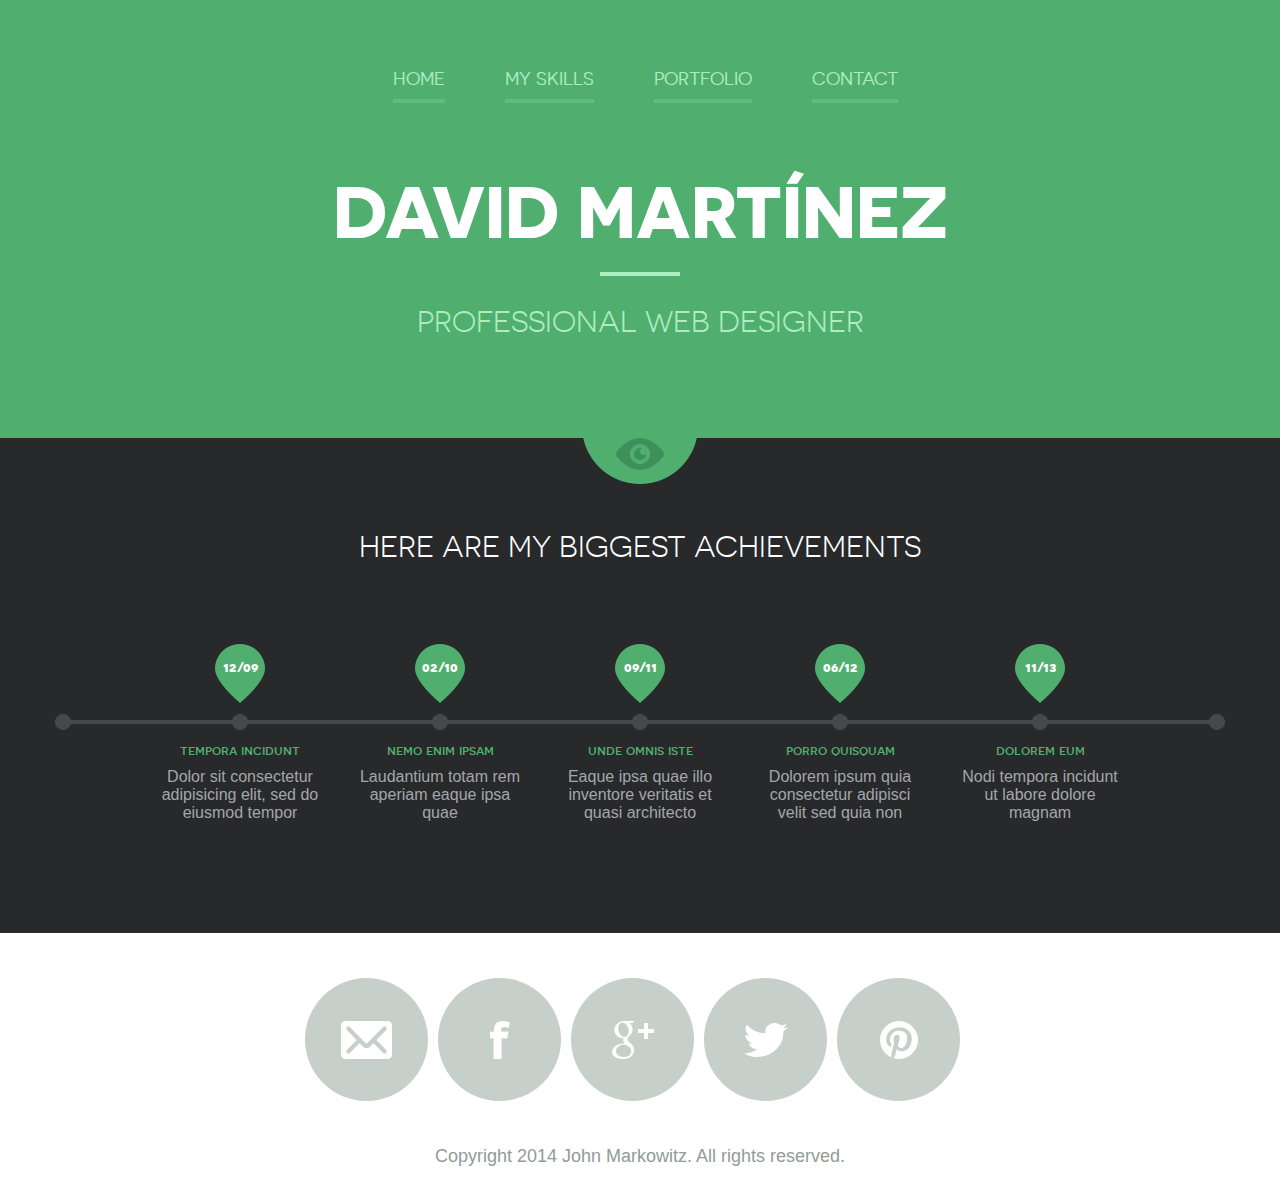
<file: Portfolio/index.html>
<!DOCTYPE html>
<!--[if lte IE 8]> <html class="oldie" lang="en"> <![endif]-->
<!--[if IE 9]> <html class="ie9" lang="en"> <![endif]-->
<!--[if gt IE 9]><!--> <html lang="en"> <!--<![endif]-->
<head>
	<meta charset="utf-8">
	<meta name="viewport" content="width=device-width, initial-scale=1, maximum-scale=1, minimum-scale=1, user-scalable=no">
	<meta http-equiv="X-UA-Compatible" content="IE=edge,chrome=1">
	<meta name="format-detection" content="telephone=no">
	<title>John Markowitz</title>
	<link rel="stylesheet" href="js/fancybox/jquery.fancybox.css" type="text/css" media="screen" />
	<link rel="stylesheet" href="css/all.css" />
	<link rel="stylesheet" href="css/screen.css" />
	<!--[if lt IE 9]>
		<script src="http://html5shiv.googlecode.com/svn/trunk/html5.js"></script>
	<![endif]-->
</head>
<body>
	<div id="wrapper">
		<div class="wrapper-holder">
			<header id="header">
				<a class="menu_trigger" href="#">menu</a>
					<nav id="nav">
						<ul>
							<li><a class="active" href="index.html">Home</a></li>
							<li><a href="myskills.html">My skills</a></li>
							<li><a href="Portfolio.html">Portfolio</a></li>
							<li><a href="Contact.html">Contact</a></li>
						</ul>
					</nav>
				<h1 class="logo">David Martínez</h1>
				<h2 class="slogan">Professional Web Designer</h2>
			</header>
		</div>
		<div class="wrapper-holder grey">
			<section id="main">
				<h2>Here are my biggest achievements</h2>
				<div class="box_timeline_holder">
					<div class="box_timeline">
						<ul>
							<li>
								<div class="date">
									<span>12/09</span>
								</div>
								<h3>tempora incidunt</h3>
								<p>Dolor sit consectetur adipisicing elit, sed do eiusmod tempor</p>
							</li>
							<li>
								<div class="date">
									<span>02/10</span>
								</div>
								<h3>nemo enim ipsam</h3>
								<p>Laudantium totam rem aperiam eaque ipsa quae</p>
							</li>
							<li>
								<div class="date">
									<span>09/11</span>
								</div>
								<h3>unde omnis iste</h3>
								<p>Eaque ipsa quae illo inventore veritatis et quasi architecto </p>
							</li>
							<li>
								<div class="date">
									<span>06/12</span>
								</div>
								<h3>porro quisquam</h3>
								<p>Dolorem ipsum quia consectetur adipisci velit sed quia non</p>
							</li>
							<li>
								<div class="date">
									<span>11/13</span>
								</div>
								<h3>dolorem eum</h3>
								<p>Nodi tempora incidunt ut labore dolore magnam</p>
							</li>
						</ul>
					</div>
				</div>
			</section>
		</div>
		<footer id="footer">
			<div class="footer-content">
				<ul class="social">
					<li class="email"><a href="#">Email</a></li>
					<li class="facebook"><a href="#">Facebook</a></li>
					<li class="google"><a href="#">Google+</a></li>
					<li class="twitter"><a href="#">Twitter</a></li>
					<li class="pinterest"><a href="#">Pinterest</a></li>
				</ul>
				<p class="copy">Copyright 2014 John Markowitz. All rights reserved.</p>
			</div>
		</footer>	
	</div>
	<script src="http://code.jquery.com/jquery-1.11.1.min.js"></script>
	<script src="js/isotope.pkgd.min.js"></script>
	<script src="js/cells-by-row.js"></script>
	<script type="text/javascript" src="js/fancybox/jquery.fancybox.pack.js"></script>
	<script type="text/javascript" src="js/main.js"></script>
</body>
</html>
</file>
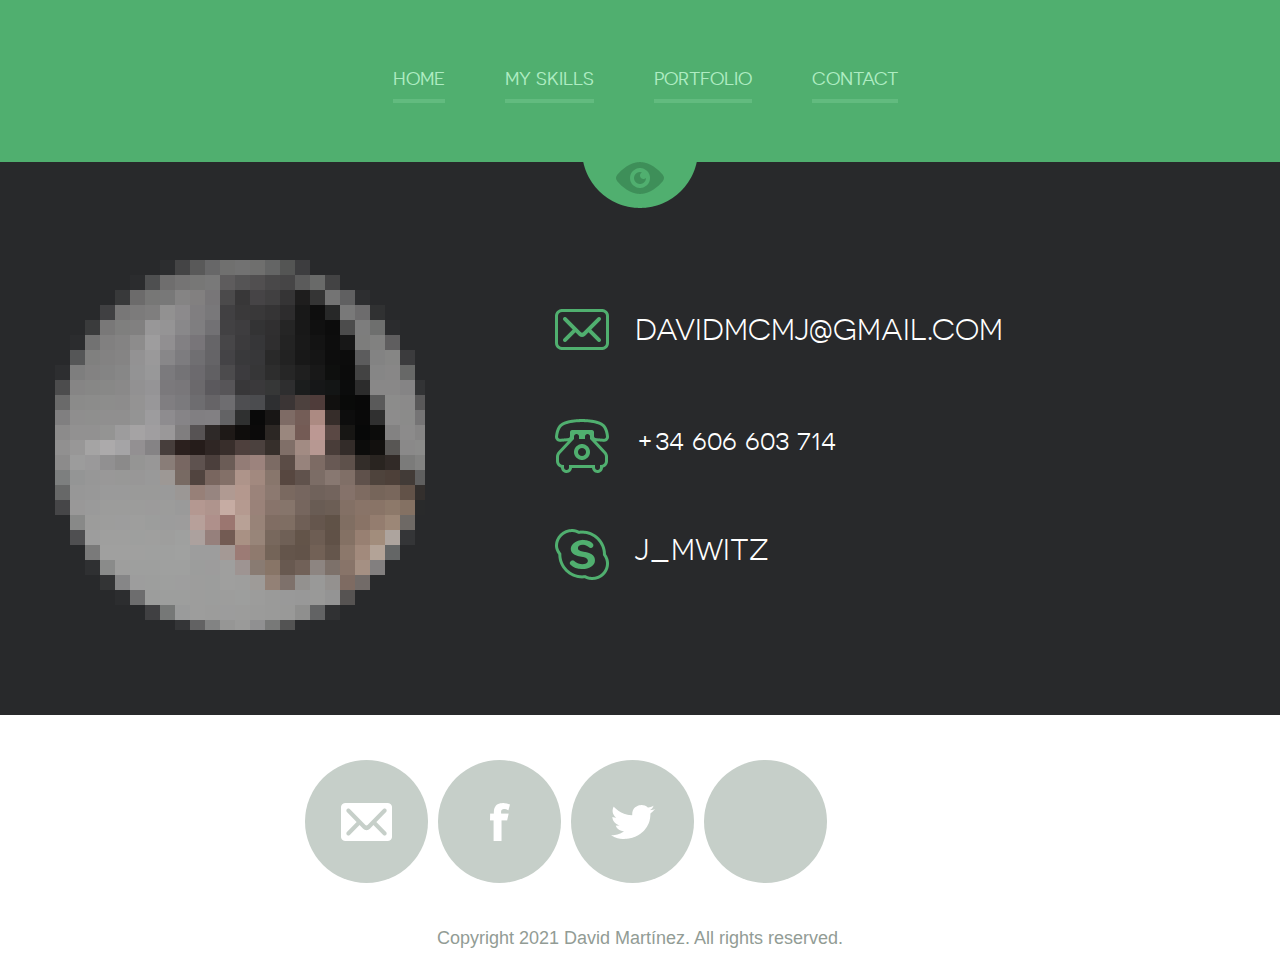
<file: Portfolio/contact.html>
<!DOCTYPE html>
<!--[if lte IE 8]> <html class="oldie" lang="en"> <![endif]-->
<!--[if IE 9]> <html class="ie9" lang="en"> <![endif]-->
<!--[if gt IE 9]><!--> <html lang="en"> <!--<![endif]-->
<head>
	<meta charset="utf-8">
	<meta name="viewport" content="width=device-width, initial-scale=1, maximum-scale=1, minimum-scale=1, user-scalable=no">
	<meta http-equiv="X-UA-Compatible" content="IE=edge,chrome=1">
	<meta name="format-detection" content="telephone=no">
	<title>John Markowitz</title>
	<link rel="stylesheet" href="js/fancybox/jquery.fancybox.css" type="text/css" media="screen" />
	<link rel="stylesheet" href="css/all.css" />
	<link rel="stylesheet" href="css/screen.css" />
	<!--[if lt IE 9]>
		<script src="http://html5shiv.googlecode.com/svn/trunk/html5.js"></script>
	<![endif]-->
</head>
<body>
	<div id="wrapper" class="portfolio">
		<div class="wrapper-holder">
			<header id="header">
				<a class="menu_trigger" href="#">menu</a>
					<nav id="nav">
						<ul>
							<li><a href="index.html">Home</a></li>
							<li><a href="myskills.html">My skills</a></li>
							<li><a href="Portfolio.html">Portfolio</a></li>
							<li><a class="active" href="Contact.html">Contact</a></li>
						</ul>
					</nav>
			</header>
		</div>
		<div class="wrapper-holder grey">
			<section id="main">
				<div class="images_holder"><img src="images/pic_08.png" alt=""></div>
				<div class="box_contact">
					<span class="email">davidmcmj@gmail.com</span>
					<span class="phone">+34 606 603 714</span>
					<span class="skype">J_mwitz</span>
				</div>
				<div class="clear"></div>
			</section>
		</div>
		<footer id="footer">
			<div class="footer-content">
				<ul class="social">
					<li class="email"><a href="#">Email</a></li>
					<li class="facebook"><a href="#">Facebook</a></li>
					<li class="twitter"><a href="#">Twitter</a></li>
					<li class="linkedin"><a href="#">LinkedIn</a></li>
				</ul>
				<p class="copy">Copyright 2021 David Martínez. All rights reserved.</p>
			</div>
		</footer>	
	</div>
	<script src="http://code.jquery.com/jquery-1.11.1.min.js"></script>
	<script src="js/isotope.pkgd.min.js"></script>
	<script src="js/cells-by-row.js"></script>
	<script type="text/javascript" src="js/fancybox/jquery.fancybox.pack.js"></script>
	<script type="text/javascript" src="js/main.js"></script>
</body>
</html>
</file>
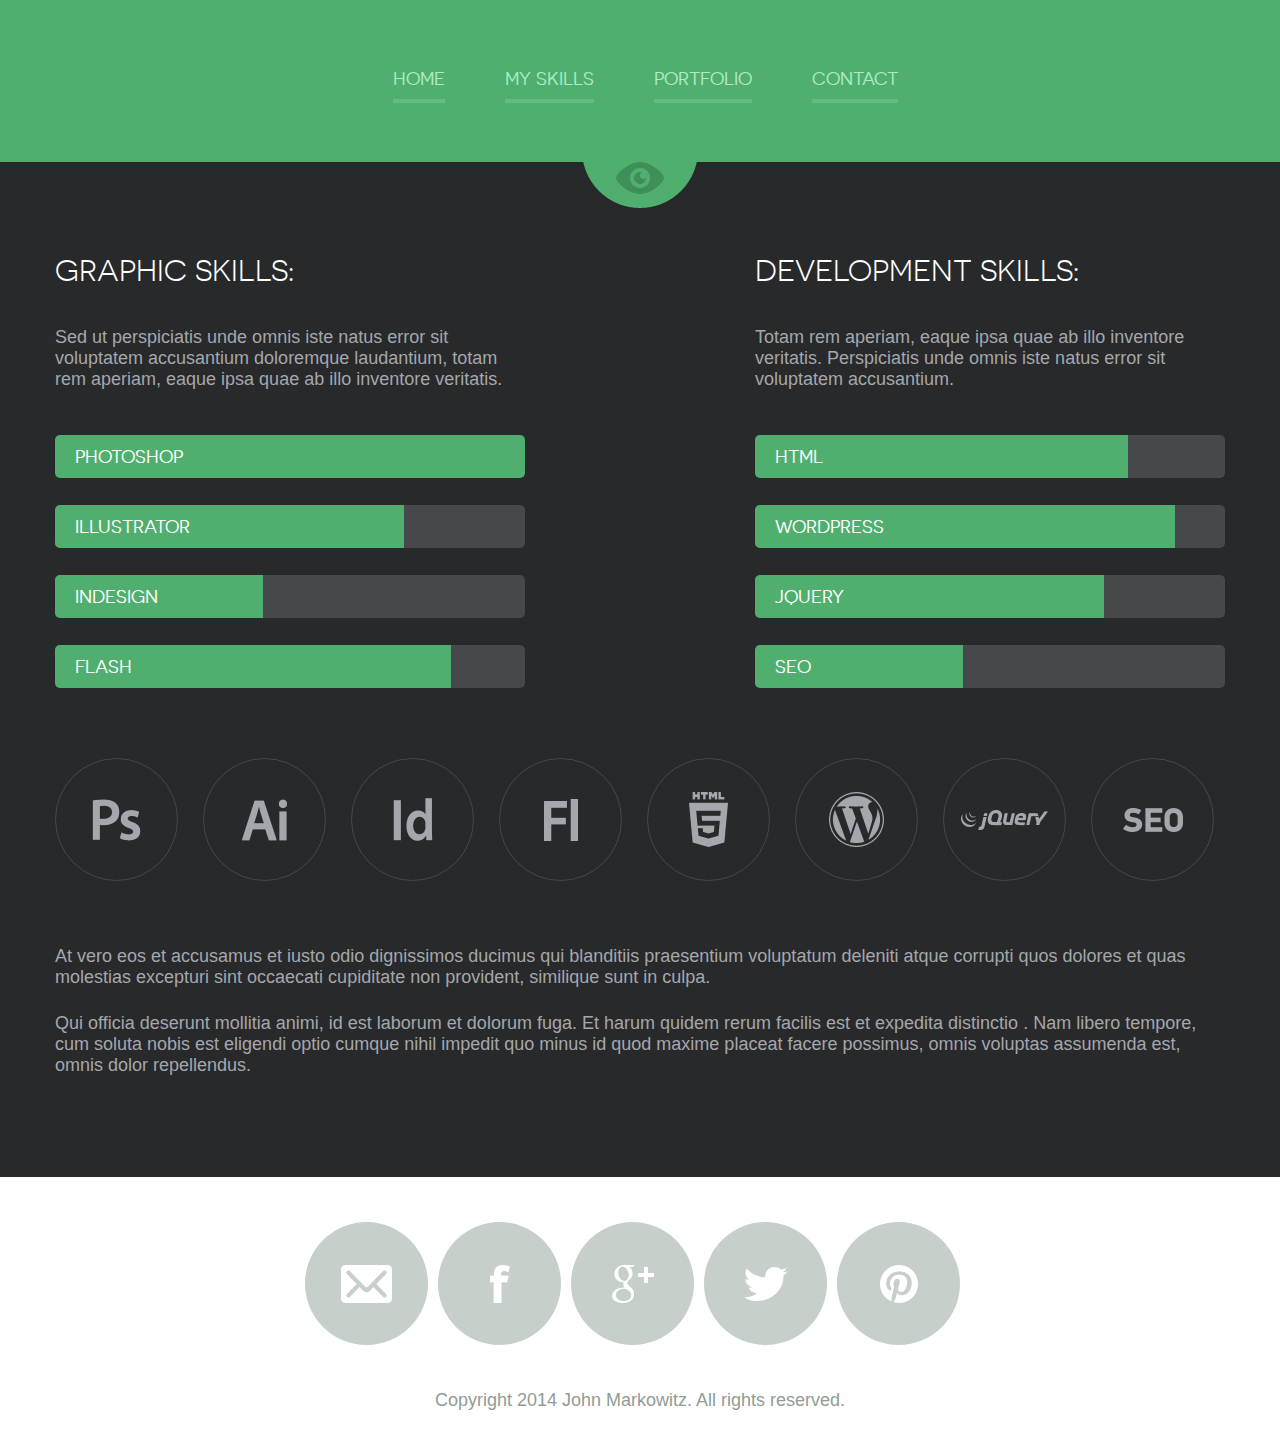
<file: Portfolio/myskills.html>
<!DOCTYPE html>
<!--[if lte IE 8]> <html class="oldie" lang="en"> <![endif]-->
<!--[if IE 9]> <html class="ie9" lang="en"> <![endif]-->
<!--[if gt IE 9]><!--> <html lang="en"> <!--<![endif]-->
<head>
	<meta charset="utf-8">
	<meta name="viewport" content="width=device-width, initial-scale=1, maximum-scale=1, minimum-scale=1, user-scalable=no">
	<meta http-equiv="X-UA-Compatible" content="IE=edge,chrome=1">
	<meta name="format-detection" content="telephone=no">
	<title>John Markowitz</title>
	<link rel="stylesheet" href="js/fancybox/jquery.fancybox.css" type="text/css" media="screen" />
	<link rel="stylesheet" href="css/all.css" />
	<link rel="stylesheet" href="css/screen.css" />
	<!--[if lt IE 9]>
		<script src="http://html5shiv.googlecode.com/svn/trunk/html5.js"></script>
	<![endif]-->
</head>
<body>
	<div id="wrapper" class="inner">
		<div class="wrapper-holder">
			<header id="header">
				<a class="menu_trigger" href="#">menu</a>
					<nav id="nav">
						<ul>
							<li><a href="index.html">Home</a></li>
							<li><a class="active" href="myskills.html">My skills</a></li>
							<li><a href="Portfolio.html">Portfolio</a></li>
							<li><a href="Contact.html">Contact</a></li>
						</ul>
					</nav>
			</header>
		</div>
		<div class="wrapper-holder grey">
			<section id="main">
				<div class="skills_holder">
					<div class="column">
						<h2>Graphic skills:</h2>
						<p>Sed ut perspiciatis unde omnis iste natus error sit voluptatem accusantium doloremque laudantium, totam rem aperiam, eaque ipsa quae ab illo inventore veritatis.</p>
						<ul class="progress">
							<li><span class="photoshop">Photoshop</span></li>
							<li><span class="illustrator">Illustrator</span></li>
							<li><span class="indesign">InDesign</span></li>
							<li><span class="flash">Flash</span></li>
						</ul>
					</div>
					<div class="column column-add">
						<h2>Development  skills:</h2>
						<p>Totam rem aperiam, eaque ipsa quae ab illo inventore veritatis. Perspiciatis unde omnis iste natus error sit voluptatem accusantium.</p>
						<ul class="progress">
							<li><span class="html">html</span></li>
							<li><span class="wordpress">Wordpress</span></li>
							<li><span class="jquery">jQuery</span></li>
							<li><span class="seo">SEO</span></li>
						</ul>
					</div>
				</div>
				<ul class="plagin_list">
					<li class="li_1"><a href="#">ps</a></li>
					<li class="li_2"><a href="#">ai</a></li>
					<li class="li_3"><a href="#">ld</a></li>
					<li class="li_4"><a href="#">fl</a></li>
					<li class="li_5"><a href="#">html</a></li>
					<li class="li_6"><a href="#">wp</a></li>
					<li class="li_7"><a href="#">jq</a></li>
					<li class="li_8"><a href="#">seo</a></li>
				</ul>
				<ul class="plagin_list none">
					<li class="li_1"><a href="#">ps</a></li>
					<li class="li_2"><a href="#">ai</a></li>
					<li class="li_3"><a href="#">ld</a></li>
					<li class="li_4"><a href="#">fl</a></li>
				</ul>
				<ul class="plagin_list none">
					<li class="li_5"><a href="#">html</a></li>
					<li class="li_6"><a href="#">wp</a></li>
					<li class="li_7"><a href="#">jq</a></li>
					<li class="li_8"><a href="#">seo</a></li>
				</ul>
				<p>At vero eos et accusamus et iusto odio dignissimos ducimus qui blanditiis praesentium voluptatum deleniti atque corrupti quos dolores et quas molestias excepturi sint occaecati cupiditate non provident, similique sunt in culpa.</p>
				<p>Qui officia deserunt mollitia animi, id est laborum et dolorum fuga. <span>Et harum quidem rerum facilis est et expedita distinctio</span> . Nam libero tempore, cum soluta nobis est eligendi optio cumque nihil impedit quo minus id quod maxime placeat facere possimus, omnis voluptas assumenda est, omnis dolor repellendus.</p>
			</section>
		</div>
		<footer id="footer">
			<div class="footer-content">
				<ul class="social">
					<li class="email"><a href="#">Email</a></li>
					<li class="facebook"><a href="#">Facebook</a></li>
					<li class="google"><a href="#">Google+</a></li>
					<li class="twitter"><a href="#">Twitter</a></li>
					<li class="pinterest"><a href="#">Pinterest</a></li>
				</ul>
				<p class="copy">Copyright 2014 John Markowitz. All rights reserved.</p>
			</div>
		</footer>	
	</div>
	<script src="http://code.jquery.com/jquery-1.11.1.min.js"></script>
	<script src="js/isotope.pkgd.min.js"></script>
	<script src="js/cells-by-row.js"></script>
	<script type="text/javascript" src="js/fancybox/jquery.fancybox.pack.js"></script>
	<script type="text/javascript" src="js/main.js"></script>
</body>
</html>
</file>
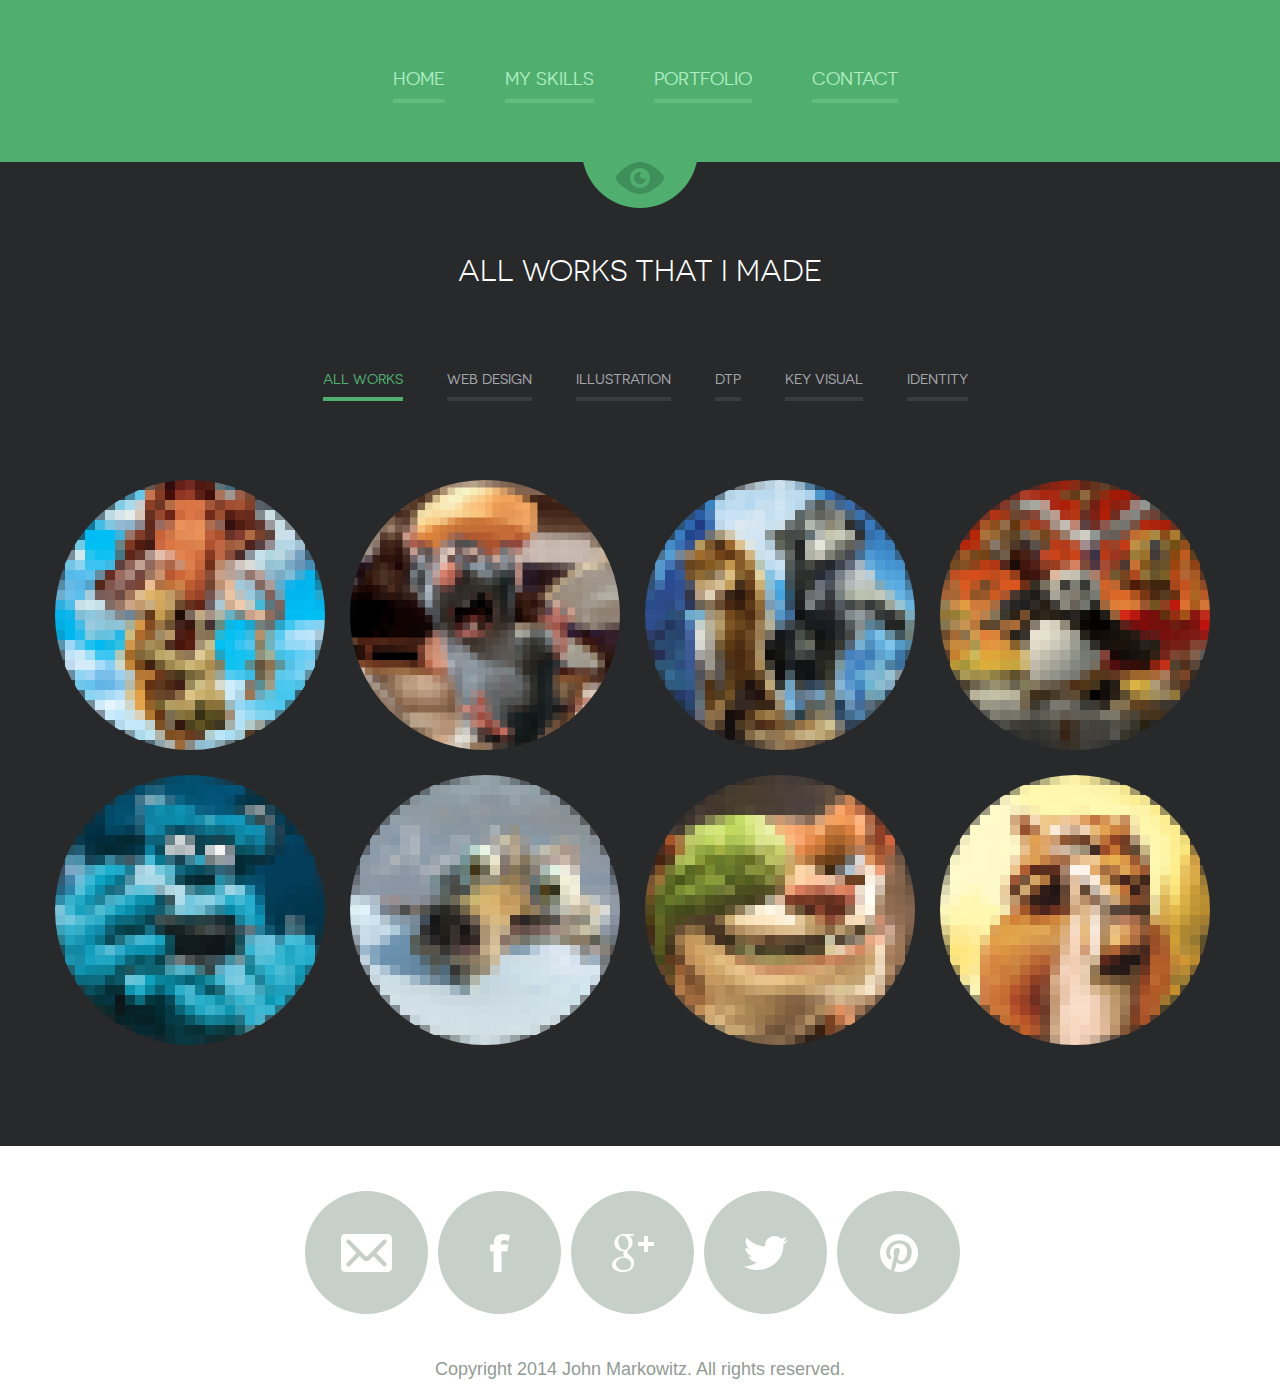
<file: Portfolio/portfolio.html>
<!DOCTYPE html>
<!--[if lte IE 8]> <html class="oldie" lang="en"> <![endif]-->
<!--[if IE 9]> <html class="ie9" lang="en"> <![endif]-->
<!--[if gt IE 9]><!--> <html lang="en"> <!--<![endif]-->
<head>
	<meta charset="utf-8">
	<meta name="viewport" content="width=device-width, initial-scale=1, maximum-scale=1, minimum-scale=1, user-scalable=no">
	<meta http-equiv="X-UA-Compatible" content="IE=edge,chrome=1">
	<meta name="format-detection" content="telephone=no">
	<title>John Markowitz</title>
<!-- add fancybox.css -->
	<link rel="stylesheet" href="js/fancybox/jquery.fancybox.css" type="text/css" media="screen" />
	<link rel="stylesheet" href="css/all.css" />
	<link rel="stylesheet" href="css/screen.css" />
	<!--[if lt IE 9]>
		<script src="http://html5shiv.googlecode.com/svn/trunk/html5.js"></script>
	<![endif]-->
</head>
<body>
	<div id="wrapper" class="portfolio">
		<div class="wrapper-holder">
			<header id="header">
				<a class="menu_trigger" href="#">menu</a>
					<nav id="nav">
						<ul>
							<li><a href="index.html">Home</a></li>
							<li><a href="myskills.html">My skills</a></li>
							<li><a class="active" href="Portfolio.html">Portfolio</a></li>
							<li><a href="Contact.html">Contact</a></li>
						</ul>
					</nav>
			</header>
		</div>
		<div class="wrapper-holder grey">
			<section id="main">
				<h2>All works that I made</h2>
				<ul id="filters" class="sub_nav">
					<li class="active" data-filter="*">All works</li>
					<li data-filter=".web">Web design</li>
					<li data-filter=".illustration">Illustration</li>
					<li data-filter=".dtp">DTP</li>
					<li data-filter=".key">Key Visual</li>
					<li data-filter=".identity">Identity</li>
				</ul>
				<ul id="container" class="item-list">
					<li class="item web key" >
						<div class="image ">
							<img src="images/pic_01.png"  alt="" />
							<div class="hover">
								<a class="fancybox" rel="gallery1" href="#portfolio_1">
									<div class="item-content">
										<h4>voluptas assumenda</h4>
										<p>Sepe eveniet ut et voluptates repudiandae sint et molestiae non recusandae</p>
									</div>
								</a>
							</div>
						</div>
					</li>
					<li class="item illustration identity">
						<div class="image">
							<img src="images/pic_1_1.png"  alt="" />
							<div class="hover">
								<a class="fancybox" rel="gallery1" href="#portfolio_2">
									<div class="item-content">
										<h4>voluptas assumenda</h4>
										<p>Sepe eveniet ut et voluptates repudiandae sint et molestiae non recusandae</p>
									</div>
									</a>
							</div>
						</div>
					</li>
					<li class="item web dtp">
						<div class="image">
							<img src="images/pic_02.png"  alt="" />
							<div class="hover">
								<a class="fancybox" rel="gallery1" href="#portfolio_3">
									<div class="item-content">
										<h4>voluptas assumenda</h4>
										<p>Sepe eveniet ut et voluptates repudiandae sint et molestiae non recusandae</p>
									</div>
								</a>
							</div>
						</div>
					</li>
					<li class="item illustration key">
						<div class="image">
							<img src="images/pic_03.png"  alt="" />
							<div class="hover">
								<a class="fancybox" rel="gallery1" href="#portfolio_4">
									<div class="item-content">
										<h4>voluptas assumenda</h4>
										<p>Sepe eveniet ut et voluptates repudiandae sint et molestiae non recusandae</p>
									</div>
								</a>
							</div>
						</div>
					</li>
					<li class="item web identity">
						<div class="image">
							<img src="images/pic_04.png"  alt="" />
							<div class="hover">
								<a class="fancybox" rel="gallery1" href="#portfolio_5">
									<div class="item-content">
										<h4>voluptas assumenda</h4>
										<p>Sepe eveniet ut et voluptates repudiandae sint et molestiae non recusandae</p>
									</div>
								</a>
							</div>
						</div>
					</li>
					<li class="item dtp identity">
						<div class="image">
							<img src="images/pic_05.png"  alt="" />
							<div class="hover">
								<a class="fancybox" rel="gallery1" href="#portfolio_6">
									<div class="item-content">
										<h4>voluptas assumenda</h4>
										<p>Sepe eveniet ut et voluptates repudiandae sint et molestiae non recusandae</p>
									</div>
								</a>
							</div>
						</div>
					</li>
					<li class="item dtp key">
						<div class="image">
							<img src="images/pic_06.png"  alt="" />
							<div class="hover">
								<a class="fancybox" rel="gallery1" href="#portfolio_7">
									<div class="item-content">
										<h4>voluptas assumenda</h4>
										<p>Sepe eveniet ut et voluptates repudiandae sint et molestiae non recusandae</p>
									</div>
								</a>
							</div>
						</div>
					</li>
					<li class="item web identity">
						<div class="image">
							<img src="images/pic_07.png"  alt="" />
							<div class="hover">
								<a class="fancybox" rel="gallery1" href="#portfolio_8">
									<div class="item-content">
										<h4>voluptas assumenda</h4>
										<p>Sepe eveniet ut et voluptates repudiandae sint et molestiae non recusandae</p>
									</div>
								</a>
							</div>
						</div>
					</li>
				</ul>
			</section>
		</div>
		<footer id="footer">
			<div class="footer-content">
				<ul class="social">
					<li class="email"><a href="#">Email</a></li>
					<li class="facebook"><a href="#">Facebook</a></li>
					<li class="google"><a href="#">Google+</a></li>
					<li class="twitter"><a href="#">Twitter</a></li>
					<li class="pinterest"><a href="#">Pinterest</a></li>
				</ul>
				<p class="copy">Copyright 2014 John Markowitz. All rights reserved.</p>
			</div>
		</footer>	
	</div>
	<div style="display:none;">
		<div id="portfolio_1" class="popup_portfolio">
			<img src="images/img_pf02.jpg"  alt="" />
			<h3>Title of the work</h3>
			<time datetime="2014-06-20">Made: 06/20/14</time>
			<p>Sed ut perspiciatis unde omnis iste natus error sit voluptatem accusantium doloremque laudantium, totam rem aperiam, eaque ipsa quae ab illo inventore veritatis et quasi architecto beatae vitae dicta sunt explicabo. Nemo enim ipsam voluptatem quia voluptas sit aspernatur aut odit aut fugit, sed quia consequuntur magni dolores eos qui ratione voluptatem sequi nesciunt. Neque porro quisquam est, qui dolorem ipsum quia dolor sit amet, consectetur, adipisci velit, sed quia non numquam eius modi tempora incidunt ut labore et dolore magnam aliquam quaerat voluptatem.</p>
		</div>
		<div id="portfolio_2" class="popup_portfolio">
			<img src="images/img_pf02.jpg"  alt="" />
			<h3>Title of the work</h3>
			<time datetime="2014-06-20">Made: 06/20/14</time>
			<p>Sed ut perspiciatis unde omnis iste natus error sit voluptatem accusantium doloremque laudantium, totam rem aperiam, eaque ipsa quae ab illo inventore veritatis et quasi architecto beatae vitae dicta sunt explicabo. Nemo enim ipsam voluptatem quia voluptas sit aspernatur aut odit aut fugit, sed quia consequuntur magni dolores eos qui ratione voluptatem sequi nesciunt. Neque porro quisquam est, qui dolorem ipsum quia dolor sit amet, consectetur, adipisci velit, sed quia non numquam eius modi tempora incidunt ut labore et dolore magnam aliquam quaerat voluptatem.</p>
		</div>
		<div id="portfolio_3" class="popup_portfolio">
			<img src="images/img_pf02.jpg"  alt="" />
			<h3>Title of the work 3</h3>
			<time datetime="2014-06-20">Made: 06/20/14</time>
			<p>Sed ut perspiciatis unde omnis iste natus error sit voluptatem accusantium doloremque laudantium, totam rem aperiam, eaque ipsa quae ab illo inventore veritatis et quasi architecto beatae vitae dicta sunt explicabo. Nemo enim ipsam voluptatem quia voluptas sit aspernatur aut odit aut fugit, sed quia consequuntur magni dolores eos qui ratione voluptatem sequi nesciunt. Neque porro quisquam est, qui dolorem ipsum quia dolor sit amet, consectetur, adipisci velit, sed quia non numquam eius modi tempora incidunt ut labore et dolore magnam aliquam quaerat voluptatem.</p>
		</div>
		<div id="portfolio_4" class="popup_portfolio">
			<img src="images/img_pf02.jpg"  alt="" />
			<h3>Title of the work 4</h3>
			<time datetime="2014-06-20">Made: 06/20/14</time>
			<p>Sed ut perspiciatis unde omnis iste natus error sit voluptatem accusantium doloremque laudantium, totam rem aperiam, eaque ipsa quae ab illo inventore veritatis et quasi architecto beatae vitae dicta sunt explicabo. Nemo enim ipsam voluptatem quia voluptas sit aspernatur aut odit aut fugit, sed quia consequuntur magni dolores eos qui ratione voluptatem sequi nesciunt. Neque porro quisquam est, qui dolorem ipsum quia dolor sit amet, consectetur, adipisci velit, sed quia non numquam eius modi tempora incidunt ut labore et dolore magnam aliquam quaerat voluptatem.</p>
		</div>
		<div id="portfolio_5" class="popup_portfolio">
			<img src="images/img_pf02.jpg"  alt="" />
			<h3>Title of the work 5</h3>
			<time datetime="2014-06-20">Made: 06/20/14</time>
			<p>Sed ut perspiciatis unde omnis iste natus error sit voluptatem accusantium doloremque laudantium, totam rem aperiam, eaque ipsa quae ab illo inventore veritatis et quasi architecto beatae vitae dicta sunt explicabo. Nemo enim ipsam voluptatem quia voluptas sit aspernatur aut odit aut fugit, sed quia consequuntur magni dolores eos qui ratione voluptatem sequi nesciunt. Neque porro quisquam est, qui dolorem ipsum quia dolor sit amet, consectetur, adipisci velit, sed quia non numquam eius modi tempora incidunt ut labore et dolore magnam aliquam quaerat voluptatem.</p>
		</div>
		<div id="portfolio_6" class="popup_portfolio">
			<img src="images/img_pf02.jpg"  alt="" />
			<h3>Title of the work 6</h3>
			<time datetime="2014-06-20">Made: 06/20/14</time>
			<p>Sed ut perspiciatis unde omnis iste natus error sit voluptatem accusantium doloremque laudantium, totam rem aperiam, eaque ipsa quae ab illo inventore veritatis et quasi architecto beatae vitae dicta sunt explicabo. Nemo enim ipsam voluptatem quia voluptas sit aspernatur aut odit aut fugit, sed quia consequuntur magni dolores eos qui ratione voluptatem sequi nesciunt. Neque porro quisquam est, qui dolorem ipsum quia dolor sit amet, consectetur, adipisci velit, sed quia non numquam eius modi tempora incidunt ut labore et dolore magnam aliquam quaerat voluptatem.</p>
		</div>
		<div id="portfolio_7" class="popup_portfolio">
			<img src="images/img_pf02.jpg"  alt="" />
			<h3>Title of the work 7</h3>
			<time datetime="2014-06-20">Made: 06/20/14</time>
			<p>Sed ut perspiciatis unde omnis iste natus error sit voluptatem accusantium doloremque laudantium, totam rem aperiam, eaque ipsa quae ab illo inventore veritatis et quasi architecto beatae vitae dicta sunt explicabo. Nemo enim ipsam voluptatem quia voluptas sit aspernatur aut odit aut fugit, sed quia consequuntur magni dolores eos qui ratione voluptatem sequi nesciunt. Neque porro quisquam est, qui dolorem ipsum quia dolor sit amet, consectetur, adipisci velit, sed quia non numquam eius modi tempora incidunt ut labore et dolore magnam aliquam quaerat voluptatem.</p>
		</div>
		<div id="portfolio_8" class="popup_portfolio">
			<img src="images/img_pf02.jpg"  alt="" />
			<h3>Title of the work 8</h3>
			<time datetime="2014-06-20">Made: 06/20/14</time>
			<p>Sed ut perspiciatis unde omnis iste natus error sit voluptatem accusantium doloremque laudantium, totam rem aperiam, eaque ipsa quae ab illo inventore veritatis et quasi architecto beatae vitae dicta sunt explicabo. Nemo enim ipsam voluptatem quia voluptas sit aspernatur aut odit aut fugit, sed quia consequuntur magni dolores eos qui ratione voluptatem sequi nesciunt. Neque porro quisquam est, qui dolorem ipsum quia dolor sit amet, consectetur, adipisci velit, sed quia non numquam eius modi tempora incidunt ut labore et dolore magnam aliquam quaerat voluptatem.</p>
		</div>
	</div>
	<script src="http://code.jquery.com/jquery-1.11.1.min.js"></script>
	<script src="js/isotope.pkgd.min.js"></script>
	<script src="js/cells-by-row.js"></script>
	<script type="text/javascript" src="js/fancybox/jquery.fancybox.pack.js"></script>
	<script type="text/javascript" src="js/main.js"></script>
</body>
</html>
</file>
<file: Portfolio/css/all.css>
@font-face {
    font-family: 'novecentosanswide';
    src: url('../fonts/novecentosanswide-normal-webfont.eot');
    src: url('../fonts/novecentosanswide-normal-webfont.eot?#iefix') format('embedded-opentype'),
         url('../fonts/novecentosanswide-normal-webfont.woff') format('woff'),
         url('../fonts/novecentosanswide-normal-webfont.ttf') format('truetype'),
         url('../fonts/novecentosanswide-normal-webfont.svg#novecento_sans_widenormal') format('svg');
    font-weight: normal;
    font-style: normal;
}
@font-face {
    font-family: 'novecentosanswide';
    src: url('../fonts/novecentosanswide-bold-webfont.eot');
    src: url('../fonts/novecentosanswide-bold-webfont.eot?#iefix') format('embedded-opentype'),
         url('../fonts/novecentosanswide-bold-webfont.woff') format('woff'),
         url('../fonts/novecentosanswide-bold-webfont.ttf') format('truetype'),
         url('../fonts/novecentosanswide-bold-webfont.svg#novecentosanswidebold') format('svg');
    font-weight: bold;
    font-style: normal;
}
@font-face {
    font-family: 'novecento_sans_widebook';
    src: url('../fonts/novecentosanswide-book-webfont.eot');
    src: url('../fonts/novecentosanswide-book-webfont.eot?#iefix') format('embedded-opentype'),
         url('../fonts/novecentosanswide-book-webfont.woff') format('woff'),
         url('../fonts/novecentosanswide-book-webfont.ttf') format('truetype'),
         url('../fonts/novecentosanswide-book-webfont.svg#novecento_sans_widebook') format('svg');
    font-weight: normal;
    font-style: normal;
}
@font-face {
    font-family: 'novecento_sans_widemedium';
    src: url('../fonts/novecentosanswide-medium-webfont.eot');
    src: url('../fonts/novecentosanswide-medium-webfont.eot?#iefix') format('embedded-opentype'),
         url('../fonts/novecentosanswide-medium-webfont.woff') format('woff'),
         url('../fonts/novecentosanswide-medium-webfont.ttf') format('truetype'),
         url('../fonts/novecentosanswide-medium-webfont.svg#novecento_sans_widemedium') format('svg');
    font-weight: normal;
    font-style: normal;
}
html, body, div, span, applet, object, iframe,
h1, h2, h3, h4, h5, h6, p, blockquote, pre,
a, abbr, acronym, address, big, cite, code,
del, dfn, em, img, ins, kbd, q, s, samp,
small, strike, sub, sup, tt, var,
b, u, i, center,
dl, dt, dd, ol, ul, li,
fieldset, form, label, legend,
table, caption, tbody, tfoot, thead, tr, th, td,
article, aside, canvas, details, figcaption, figure, 
footer, header, hgroup, menu, nav, section, summary,
time, mark, audio, video {
	margin: 0;
	padding: 0;
	border: 0;
	font-size: 100%;
	font: inherit;
	vertical-align: baseline;
}

article, aside, details, figcaption, figure, 
footer, header, hgroup, menu, nav, section {
	display: block;
}

img {
	vertical-align: middle;
}

ol, ul {
	list-style: none;
}

blockquote, q {
	quotes: none;
}

blockquote:before, blockquote:after,
q:before, q:after {
	content: '';
	content: none;
}

table {
	border-collapse: collapse;
	border-spacing: 0;
}

a[href], label[for], select, 
input[type=checkbox], input[type=radio] {
	cursor: pointer;
}

button, input[type=button], input[type=image], 
input[type=reset], input[type=submit] {
	padding: 0;
	overflow: visible;
	cursor: pointer;
}
input[type=text], input[type=email], input[type=reset], input[type=button], input[type=submit], button{
	-webkit-appearance: none;
	-webkit-border-radius: 0;
}
input[type=url], input[type=password], input[type=text], input[type=email], input[type=reset], input[type=button], input[type=submit], button, textarea{
     -webkit-appearance: none;
     -webkit-border-radius: 0;
     box-sizing: border-box;-webkit-box-sizing: border-box; -moz-box-sizing: border-box;
}

button::-moz-focus-inner, 
input[type=button]::-moz-focus-inner, 
input[type=image]::-moz-focus-inner, 
input[type=reset]::-moz-focus-inner, 
input[type=submit]::-moz-focus-inner {
	border: 0;
}


body,
html {height: 100%;}
body{
	margin:0;
	color:#a4a7ac;
	font:18px Arial, Helvetica, sans-serif;
	-webkit-text-size-adjust: none; 
}
img{border-style:none; vertical-align: top;}
a{text-decoration:none; color:#6e6e6e;}
a:hover{text-decoration:underline;}
#wrapper{
	width:100%;
	height: 100%;
	display:table;
}
.wrapper-holder {
	width:100%;
    display:table-row;
    background: #50af6f;
}
.wrapper-holder.grey{background: #28292b;}
#header {
	max-width: 1170px;
	margin: 0 auto;
	padding: 69px 0 50px;
	position:relative;
}
.menu_trigger{
	width: 31px;
	height: 31px;
	right:0;
	background: url(../images/btn_mobile_menu.png) no-repeat;
	text-indent: -9999em;
	display: none;
	top: 5px;
	position: absolute;
}
.logo {
	text-align:center;
	font-family: 'novecentosanswide';
	font-weight:bold;
	color: #fff;
	font-size: 72px;
	line-height: 74px;
	display: block;
	text-transform: uppercase;
	margin: 85px 0 23px;
}
#nav {
	position: relative;
	display: table;
	margin: 0 auto 22px;
	padding: 0 0 0 10px;
}
#nav ul {
	text-align: center;
}
#nav ul li {
	float: left;
	padding: 0 0 0 60px;
}
#nav ul li:first-child{padding: 0;}
#nav ul a {
	color: #aeecc2;
	font-size: 18px;
	line-height: 20px;
	text-transform: uppercase;
	padding: 0 0 10px;
	border-bottom: 4px solid #62bb7f;
	font-family: 'novecentosanswide';
	font-weight: normal;
}
#nav ul a:hover,#nav ul a.active{
	color: #fff;
	border-bottom: 4px solid #fff;
	text-decoration: none;
	-webkit-transition: all 0.5s ease-in-out;
-moz-transition: all 0.5s ease-in-out;
-o-transition: all 0.5s ease-in-out;
transition: all 0.5s ease-in-out;
}
h2.slogan{
	display: block;
	text-align: center;
	text-transform: uppercase;
	font-family: 'novecento_sans_widebook';
	font-size: 30px;
	line-height: 32px;
	color: #aeecc2;
	padding: 34px 0 50px 0;
	background: url(../images/slogan_bg.gif) no-repeat 50% 0;
}
/*main
 */
#main{
	max-width: 1170px;
	margin: 0 auto;
	padding: 93px 0 76px;
	position:relative;
	background: url(../images/icon_header.png) no-repeat 50% 0;
}
#main h2{
	display: block;
	text-align: center;
	text-transform: uppercase;
	font-family: 'novecento_sans_widebook';
	font-size: 30px;
	line-height: 32px;
	color: #fff;
	margin: 0 0 81px;
}
.box_timeline_holder{
	background: url(../images/bg_timeline_l.png) no-repeat 0 70px;
	position: relative;
	padding: 0 0 0 100px;
	overflow: hidden;
}
.box_timeline{
	background: url(../images/bg_timeline_r.png) no-repeat 100% 70px;
	position: relative;
	padding: 0 100px 0 0;
	overflow: hidden;
}
.box_timeline ul{
	position: relative;
	background: url(../images/bg_ul.gif) repeat-x 0 76px;
	overflow: hidden;
}
.box_timeline ul li{
	float:left;
	width: 170px;
	margin: 0 0 0 30px;
	background: url(../images/bg_ul.gif) repeat-x 0 76px;
}
.box_timeline ul li:first-child{margin: 0;}
.box_timeline ul li .date{
	background: url(../images/bg_timeline_c.png) no-repeat 50% 0;
	height: 86px;
	width: 170px;
	margin: 0 auto 12px;
	overflow: hidden;
}
.box_timeline ul li .date span{
	font-family: 'novecentosanswide';
	font-weight:bold;
	color: #fff;
	font-size: 14px;
	line-height: 16px;
	display: block;
	text-align: center;
	padding: 15px 0 0 0;
}
.box_timeline h3{
	font-family: 'novecento_sans_widemedium';
	color: #50af6f;
	font-size: 14px;
	line-height: 16px;
	display: block;
	text-align: center;
	margin: 0 0 10px;
}
.box_timeline p{
	font-family: Arial, Helvetica, sans-serif;
	color: #a4a7ac;
	font-size: 16px;
	line-height: 18px;
	display: block;
	text-align: center;
	margin: 0 0 10px;
}
/*skills*/
#main .skills_holder h2{text-align: left;margin: 0 0 40px;}
.skills_holder{
	width: 100%;
	overflow: hidden;
	margin: 0 0 40px;
}
.skills_holder .column {
	width: 470px;
	float: left;
	margin: 0 10px 0 0;
}
.skills_holder .column.column-add {
	float: right;
	margin: 0;
}
.progress{
	overflow: hidden;
	width: 100%;
	margin: 20px 0 3px 0;
}
.progress li{
	overflow: hidden;
	height: 43px;
	line-height: 43px;
	background: #46484c;
	border-radius: 5px;
	behavior: url(css/PIE.htc);
	margin: 0 0 27px;
}
.progress li span{
	background: #50af6f;
	color: #fff;
	text-transform:uppercase;
	display: block;
	font-family: 'novecentosanswide';
	font-weight: normal;
	font-size: 18px;
	padding: 0 0 0 20px;
}
.progress li span.photoshop{width: 100%;}
.progress li span.illustrator{width: 70%;}
.progress li span.indesign{width: 40%;}
.progress li span.flash{width: 80%;}
.progress li span.html{width: 75%;}
.progress li span.wordpress{width: 85%;}
.progress li span.jquery{width: 70%;}
.progress li span.seo{width: 40%;}
.plagin_list{
	width: 100%;
	overflow: hidden;
	margin: 0 0 65px;
}
.plagin_list li{
	float:left;
	margin: 0 0 0 25px;
	border-radius: 50%;
	behavior: url(css/PIE.htc);
	text-indent: -9999px;
	background: #28292b;
	width: 121px;
	height: 121px;
	position:relative;
	display: inline-block;
	border: 1px solid #46484c;
}
.plagin_list li:first-child{margin: 0;}
.plagin_list li a{
	display: block;
	vertical-align: middle;
	height: 100%;
	position: relative;
}
.plagin_list li.li_1 a{background: url(../images/icon_ps.png) no-repeat 50% 50% ;}
.plagin_list li.li_2 a{background: url(../images/icon_ai.png) no-repeat 50% 50% ;}
.plagin_list li.li_3 a{background: url(../images/icon_ld.png) no-repeat 50% 50% ;}
.plagin_list li.li_4 a{background: url(../images/icon_fl.png) no-repeat 50% 50% ;}
.plagin_list li.li_5 a{background: url(../images/icon_html.png) no-repeat 50% 50% ;}
.plagin_list li.li_6 a{background: url(../images/icon_wp.png) no-repeat 50% 50% ;}
.plagin_list li.li_7 a{background: url(../images/icon_jq.png) no-repeat 50% 50% ;}
.plagin_list li.li_8 a{background: url(../images/icon_seo.png) no-repeat 50% 50% ;}
.wrapper-holder.grey p{padding: 0 0 25px;}
.plagin_list.none{display: none;}

/*portfolio*/
.sub_nav {
	position: relative;
	display: table;
	margin: 0 auto 79px;
	padding: 0 0 0 10px;
	text-align: center;
}
.sub_nav li {
	padding: 0 0 0 45px;
	display: inline-block;
}
/* .sub_nav li:first-child{padding: 0;} */
.sub_nav a {
	color: #a4a7ac;
	font-size: 14px;
	line-height: 16px;
	text-transform: uppercase;
	padding: 0 0 10px;
	border-bottom: 4px solid #3b3c3e;
	font-family: 'novecentosanswide';
	font-weight: normal;
}
.sub_nav a:hover,.sub_nav a.active{
	color: #50af6f;
	border-bottom: 4px solid #50af6f;
	text-decoration: none;
	-webkit-transition: all 0.5s ease-in-out;
-moz-transition: all 0.5s ease-in-out;
-o-transition: all 0.5s ease-in-out;
transition: all 0.5s ease-in-out;
}
/* begin add */
.sub_nav li {
	color: #a4a7ac;
	font-size: 14px;
	line-height: 16px;
	text-transform: uppercase;
	margin: 0 22px;
	padding: 0 0 10px;
	border-bottom: 4px solid #3b3c3e;
	font-family: 'novecentosanswide';
	font-weight: normal;
}
.sub_nav li:hover,.sub_nav .active {
	color: #50af6f;
	border-bottom: 4px solid #50af6f;
	text-decoration: none;
	cursor: pointer;
	-webkit-transition: all 0.5s ease-in-out;
	-moz-transition: all 0.5s ease-in-out;
	-o-transition: all 0.5s ease-in-out;
	transition: all 0.5s ease-in-out;
}
/* end add */
.item-list {
	overflow: hidden;
	text-align:center;
	margin: 0 0 0 -24px;
}
.item-list li {
	display:inline-block;
	margin: 0 0 25px 24px;
	vertical-align: top;
	font-size: 0;
}
.item {
	text-align: center;
	width: 270px;
	margin: 0 auto;
}
.item .image {
	position: relative;
}
.item .image img {
	max-width: 100%;
	height:auto;
	border-radius: 50%;
}
.item .hover {
	display: none;
	height: 100%;
    left: 0;
    position: absolute;
    top: 0;
    width: 100%;
    background: #6abb84;
	opacity: 0.9;
	border-radius: 50%;
	behavior: url(css/PIE.htc);
}
.item .hover.active{display: block;}
.item .item-content {
	position: relative;
	display: table-cell;
	vertical-align: middle;
	height: 270px;
	z-index: 400;
	padding: 0 30px;
}
.item a{
	text-decoration: none;
}
.item .item-content h4{
	display: block;
	background: url(../images/bg_white_border.gif) no-repeat 50% 100%;
	color: #fff;
	text-transform: uppercase;
	font-family: 'novecentosanswide';
	font-weight:bold;
	font-size: 14px;
	line-height: 16px;
	padding: 0 0 20px;
	text-align: center;
	margin: 0 0 15px;
}
.item .item-content p{
	color: #fff;
	text-align: center;
	display: block;
	font-size: 15px;
	line-height: 17px;
}
/*contact*/
.clear{clear: both;}
.images_holder{
	float: left;
	margin:5px 130px 0 0;
	width: 370px;
}
.images_holder img{
	width: 100%;
	height: auto;
	display: inline;
}
.box_contact{
	overflow:hidden;
	margin: 54px 0 0 0;
}
.box_contact span{
	color: #fff;
	font-family: 'novecento_sans_widebook';
	font-size: 30px;
	line-height: 32px;
	text-transform: uppercase;
	display: block;
	margin: 0 0 55px;
	padding: 5px 0 18px 80px;
}
.box_contact span.email{background: url(../images/icon_email2.png) no-repeat;}
.box_contact span.phone{background: url(../images/icon_phone.png) no-repeat;}
.box_contact span.skype{background: url(../images/icon_skype.png) no-repeat;}
/*footer
 */
#footer {
    width:100%;
    overflow:hidden;
    display:table-footer-group;
    background:#fff;
}
.footer-content {
	max-width: 1170px;
	margin: 0 auto;
	padding: 45px 0 20px;
	color: #a5a5a5;
}
.footer-content .social{
	overflow:hidden;
	margin: 0 auto 45px;
	width: 670px;
}
.footer-content .social li{
	float:left;
	margin: 0 0 0 10px;
	border-radius: 50%;
	behavior: url(css/PIE.htc);
	text-indent: -9999px;
	background: #c6cfc9;
	width: 123px;
	height: 123px;
	position:relative;
	display: table;
}
.footer-content .social li:first-child{margin: 0;}
.footer-content .social li:hover{
	background: #50af6f;
	-webkit-transition: all 0.5s ease-in-out;
-moz-transition: all 0.5s ease-in-out;
-o-transition: all 0.5s ease-in-out;
transition: all 0.5s ease-in-out;
}
.footer-content .social li a{
	display: table-cell;	
	position: relative;
}
.footer-content .social li.email a{background: url(../images/icon_email.png) no-repeat 50% 50% ;}
.footer-content .social li.facebook a{background: url(../images/icon_fb.png) no-repeat 50% 50%;}
.footer-content .social li.google a{background: url(../images/icon_gl.png) no-repeat 50% 50% ;}
.footer-content .social li.twitter a{background: url(../images/icon_tw.png) no-repeat 50% 50% ;}
.footer-content .social li.pinterest a{background: url(../images/icon_pn.png) no-repeat 50% 50%;}
.footer-content p{
	font:18px/20px Arial, Helvetica, sans-serif;
	display: block;
	text-align: center;
	color: #929c95;
}
/* begin add	 */
.popup_portfolio{
	max-width: 1132px;
}
.popup_portfolio h3{
	padding-top:26px;
	font-family: 'novecentosanswide';
	font-weight:bold;
	color: #63666a;
	font-size: 18px;
	line-height: 18px;
	text-transform: uppercase;
}
.popup_portfolio time{
	font-family: 'novecentosanswide';
	color: #abacaf;
	font-size: 12px;
	line-height: 12px;
	text-transform: uppercase;
}
.popup_portfolio p{
	padding: 17px 0 8px;
	color: #808286;
	font-size: 16px;
	line-height: 30px;
}
.popup_portfolio img {
	width: 100%;
	height: auto;
	border-radius: 8px;
}
.fancybox-close {
	width: 46px;
	height: 46px;
	top: -23px;
	right: -20px;
	background-image: url(../images/ico_btn-close.png);
}
.fancybox-opened .fancybox-skin{
	padding: 20px !important;
	border-radius: 10px;
}
.fancybox-nav {
	display: none;
}
/* end add	 */

@media (-webkit-min-device-pixel-ratio:2) ,(min--moz-device-pixel-ratio:2),(-o-min-device-pixel-ratio:2/1),(min-device-pixel-ratio:2),(min-resolution:192dpi),(min-resolution:2dppx){
	#main {
		background-image: url(../images/icon_header@x2.png);
		background-size:114px 46px;
	}
	.menu_trigger{
		background-image: url(../images/btn_mobile_menu@x2.png);
		background-size:31px 30px;
	}
	.slogan{
		background-image: url(../images/slogan_bg@x2.gif);
		background-size:80px 4px;
	}
	.box_timeline_holder{
		background-image: url(../images/bg_timeline_l@x2.png);
		background-size:100px 16px;
	}
	.box_timeline{
		background-image: url(../images/bg_timeline_r@x2.png);
		background-size:100px 16px;
	}
	.box_timeline ul li .date{
		background-image: url(../images/bg_timeline_c@x2.png);
		background-size:50px 86px;
	}
	.footer-content .social li.email a{
		background-image: url(../images/icon_email@x2.png);
		background-size:51px 38px;
	}
	.footer-content .social li.facebook a{
		background-image: url(../images/icon_fb@x2.png);
		background-size:20px 38px;
	}
	.footer-content .social li.google a{
		background-image: url(../images/icon_gl@x2.png);
		background-size:42px 38px;
	}
	.footer-content .social li.twitter a{
		background-image: url(../images/icon_tw@x2.png);
		background-size:44px 34px;
	}
	.footer-content .social li.pinterest a{
		background-image: url(../images/icon_pn@x2.png);
		background-size:38px 38px;
	}
	.plagin_list li.li_1 a{
		background-image: url(../images/icon_ps@x2.png);
		background-size:49px 42px;
	}
	.plagin_list li.li_2 a{
		background-image: url(../images/icon_ai@x2.png);
		background-size:45px 42px;
	}
	.plagin_list li.li_3 a{
		background-image: url(../images/icon_ld@x2.png);
		background-size:40px 43px;
	}
	.plagin_list li.li_4 a{
		background-image: url(../images/icon_fl@x2.png);
		background-size:34px 42px;
	}
	.plagin_list li.li_5 a{
		background-image: url(../images/icon_html@x2.png);
		background-size:39px 55px;
	}
	.plagin_list li.li_6 a{
		background-image: url(../images/icon_wp@x2.png);
		background-size:55px 55px;
	}
	.plagin_list li.li_7 a{
		background-image: url(../images/icon_jq@x2.png);
		background-size:87px 20px;
	}
	.plagin_list li.li_8 a{
		background-image: url(../images/icon_seo@x2.png);
		background-size:60px 24px;
	}
	.box_contact span.email{
		background-image: url(../images/icon_email2@x2.png);
		background-size:54px 41px;
	}
	.box_contact span.phone{
		background-image: url(../images/icon_phone@x2.png);
		background-size:54px 54px;
	}
	.box_contact span.skype{
		background-image: url(../images/icon_skype@x2.png);
		background-size:54px 51px;
	}
/* begin add	 */
	.fancybox-close {
		background-image: url(../images/ico_btn-close@x2.png);
		background-size:46px 46px;
	}
/* end add	 */
}
</file>
<file: Portfolio/css/screen.css>
@media only screen and (max-width : 1210px) {
}
@media only screen and (max-width : 1190px) {
	#main {margin:0 20px;}
	.box_timeline_holder{padding: 0 0 0 60px;}
	.box_timeline{padding: 0 60px 0 0;}
	.box_timeline ul li{margin: 0 0 0 25px;}
	.skills_holder .column{width: 450px;}
	.plagin_list li{margin: 0 0 0 2%;display: inline-block;float: none;width: 10%;height: 110px;}
	.item-list{margin: 0;}
/* 	.item-list li{ width: 30%; margin-left: 0;text-align: center;} */

	#container.item-list{width: 900px; margin: 0 auto;}
}
@media only screen and (max-width : 1130px) {
	.box_timeline_holder{padding: 0 0 0 40px;}
	.box_timeline{padding: 0 40px 0 0;}
	.box_timeline ul li{margin: 0 0 0 15px;}
	.images_holder{margin: 5px 80px 0 0;}
	.box_contact span{font-size: 25px;}
}
@media only screen and (max-width : 1100px) {
	.plagin_list li{ }
}
@media only screen and (max-width : 1050px) {
	.box_timeline_holder{padding: 0 0 0 20px;}
	.box_timeline{padding: 0 20px 0 0;}
	.box_timeline ul li{margin: 0 0 0 5px;}
	.plagin_list li{ height: 90px;}
/* 	.item-list li{ width: 49%;} */
}
@media only screen and (max-width : 980px) {

	#nav {float:none; width: 100%;}
	#nav ul {
		text-align:center;
		margin:0;
	}
	#nav ul li {
		display:inline-block;
		padding: 0 15px;
		float:none;
	}
	.logo {
		margin: 0 auto 20px;
		font-size: 62px;
		line-height: 70px;
	}
	#header {
		padding: 20px 10px;
	}
	.box_timeline_holder{padding: 0 0 0 10px;}
	.box_timeline{padding: 0 10px 0 0;}
	.box_timeline ul li{margin: 0;width: 20%;}
	.skills_holder .column{
		width: 100%;
		float: none;
		display: block;
	}
	.skills_holder .column.column-add {padding: 0 !important;}
	.plagin_list.none{display: block;width: 540px;margin: 0 auto 30px;}
	.plagin_list{display: none;}
	.plagin_list.none li{height: 121px;width: 121px;}
	.box_contact span{font-size: 23px;margin: 0 0 40px;}
	.images_holder{margin: 5px 30px 0 0;width: 300px;}
	.box_contact{margin: 40px 0 0 0;}
	#main .skills_holder h2{margin: 0 0 25px;}
	h2.slogan{
		padding-bottom: 14px;
	}
	#container.item-list{width: 600px;}
	.sub_nav li{padding:10px 0;}
}
@media only screen and (max-width : 840px) {
	.box_timeline ul li{margin: 0;width: 100%;float: none;}
	#main h2{margin: 0 0 30px;}
	.images_holder {
		margin: 5px auto 20px;
		width: 300px;
		float: none;
	}
	.box_contact {
		margin: 40px auto 0;
		width: 460px;
	}
	.box_timeline_holder,.box_timeline{background: none;}
}
@media only screen and (max-width : 768px) {
	.footer-content {padding: 45px 10px 20px;}
	.menu_trigger {
		display: block;
		top: 28px;
	}
	#nav {display: none;padding: 0;margin: 0 0 25px;top: 20px;}
	#nav ul li {
		display:block;
		padding: 0;	
	}
	#nav ul a {
		display:block;
		padding: 8px;
	}
	#nav ul a:hover {
		color: #fff;
		text-decoration:none;
	}
	.footer-content .social{margin: 0 auto 30px;}
	.footer-content .social li{margin: 0 0 0 4px; width: 50px; height: 50px;}
	.footer-content .social li.email a{	background-size: 20px auto;	}
	.footer-content .social li.facebook a{	background-size: 15px auto;	}
	.footer-content .social li.google a{	background-size: 20px auto;	}
	.footer-content .social li.twitter a{	background-size: 20px auto;	}
	.footer-content .social li.pinterest a{	background-size: 20px auto;	}
	.footer-content .social{width: 269px;}
	.logo {font-size: 56px;line-height: 68px;}
	#wrapper.inner .menu_trigger,#wrapper.portfolio .menu_trigger{top: 6px;}
}
@media only screen and (max-width : 680px) {
	#container.item-list{width: 300px;}
	.item-list li{margin-left:0;}
}
@media only screen and (max-width : 640px) {
	.menu_trigger {
		top: 25px;
	}
	.plagin_list.none{width: 480px;}
	.plagin_list.none li{width: 20%;margin: 0 0 0 2%;height: 95px;}
	.skills_holder{margin: 0 0 10px;}
	.logo{
		font-size: 54px;
		line-height: 60px;
	}
}
@media only screen and (max-width : 600px) {
/* 	.sub_nav li{padding: 0 0 0 30px;} */
	.logo{
		font-size: 46px;
		line-height: 56px;
	}
/* 	.item{
		width: 180px;
	}
	.item .item-content{
		height: 180px;
	}
	.item .item-content p{
		display: none
	} */
}
@media only screen and (max-width : 550px) {
	.plagin_list.none{width: 420px;}
	.plagin_list.none li{width: 20%;margin: 0 0 0 2%;height: 84px;}
	.sub_nav li{padding: 0;text-align: center;margin: 0 0 15px; display: block;}
	.sub_nav{margin: 0 auto 40px;}
	.box_contact {
		margin: 40px auto 0;
		width: 300px;
	}
	.box_contact span.email{font-size: 14px;}
	#nav ul a:hover, #nav ul a.active,#nav ul a{border: none;}
	#wrapper.portfolio #main{padding:93px 0 0 0; }
	.logo{margin: 0 auto 20px;font-size: 40px;		line-height: 52px;}
}
@media only screen and (max-width : 480px) {
	.logo{
		font-size: 52px;
		line-height: 54px;
	}
	.slogan{
		font-size: 20px;
		line-height: 22px;
	}
	.plagin_list.none{display: none;}
	.plagin_list{display: block;}
	.plagin_list li,.plagin_list li:first-child{display: inline-block; vertical-align: top; width: 45%; height: auto; border: 0;margin: 0 2% 2% 2%;}
	.plagin_list li a,.plagin_list li:first-child a{width: 121px;height: 121px;border: 1px solid #46484c;border-radius: 50%;margin: 0 auto;}
	.plagin_list{margin: 0 0 20px;}
	#main{margin: 0 10px;}
/* 	.item-list{margin: 0;}
	.item-list li{margin: 0 0 20px;} */
	.menu_trigger{top: 20px;}
}
@media screen and (max-width:420px) {
/* 	.item{
		width: 130px;
	}
	.item .item-content{
		height: 130px;
		padding: 0 15px;
	} */
	.logo{
		font-size: 42px;
		line-height: 44px;
	}
	.slogan{
		font-size: 16px;
		line-height: 18px;
	}
	.box_contact {
		margin: 40px auto 0;
		width: 280px;
	}
	.box_contact span.email{font-size: 12px;}
	.images_holder{width: 280px;margin: 0 auto 20px;}
}
</file>
